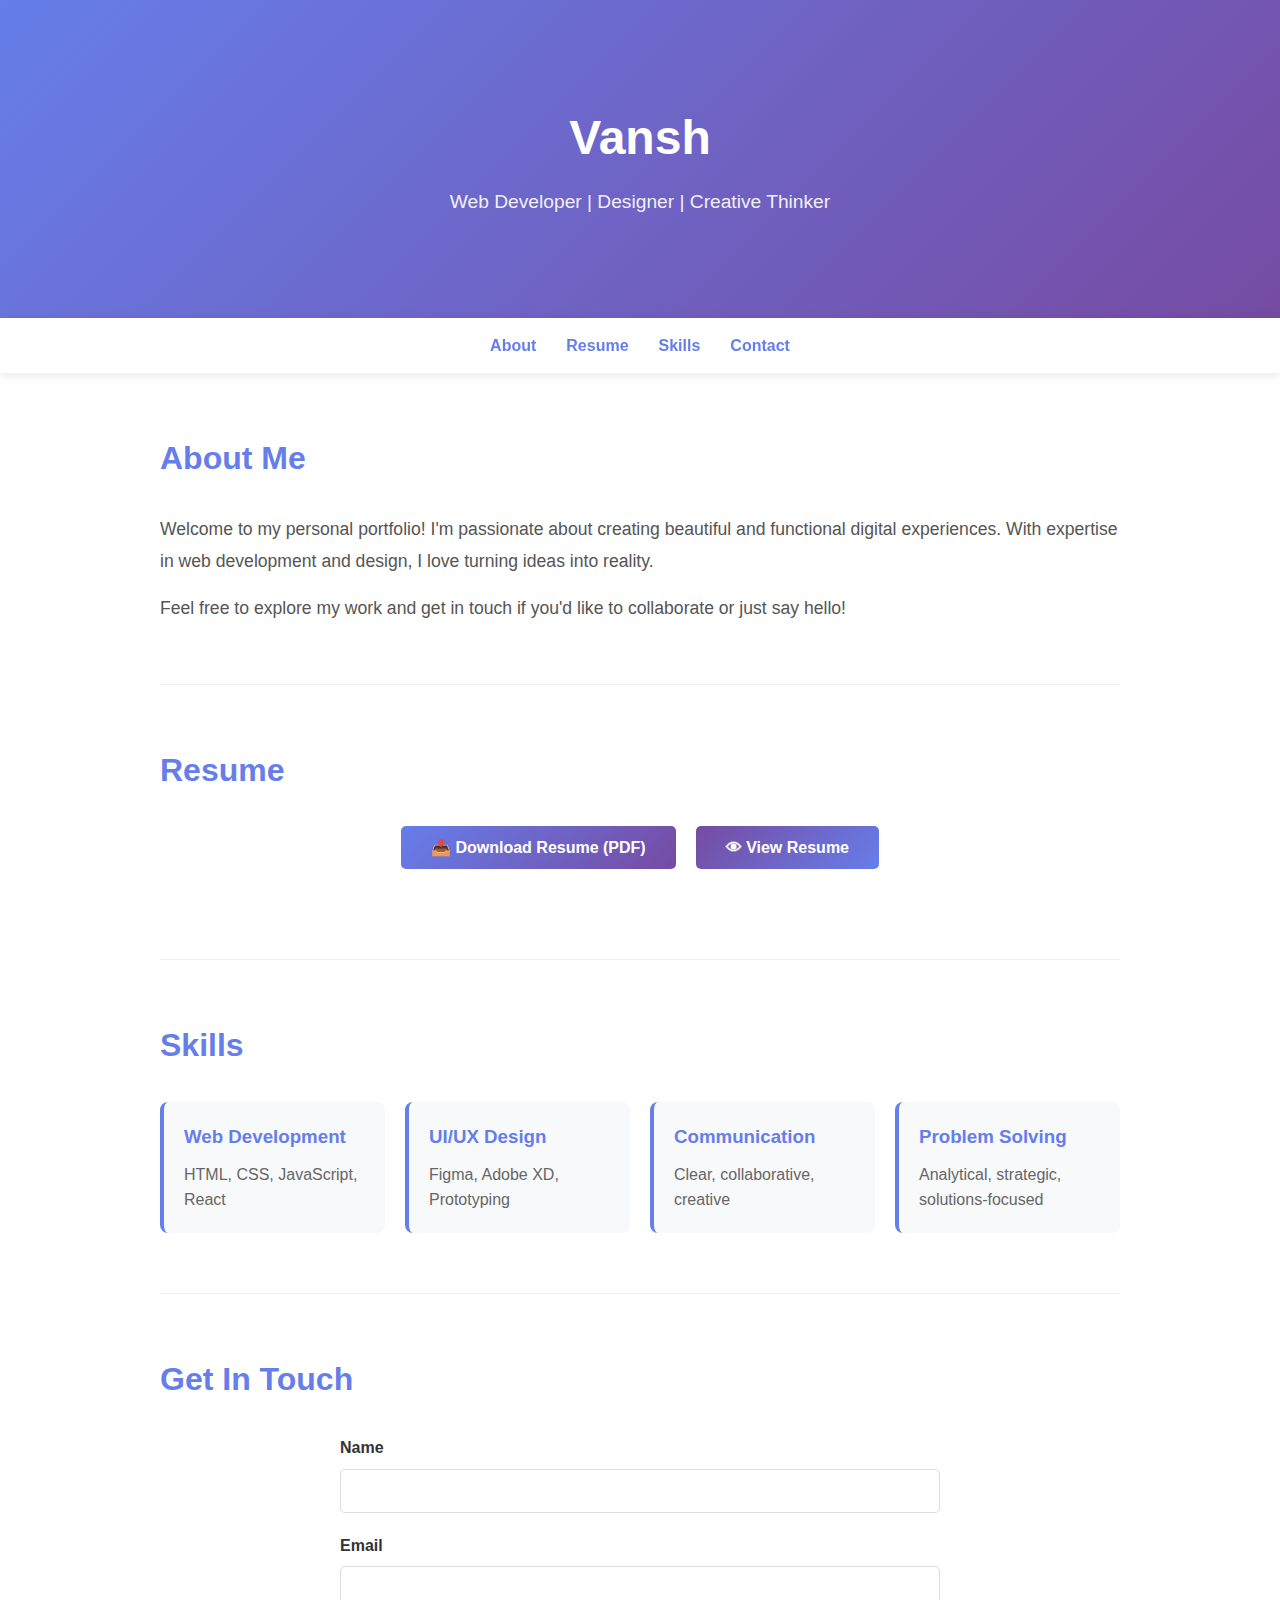
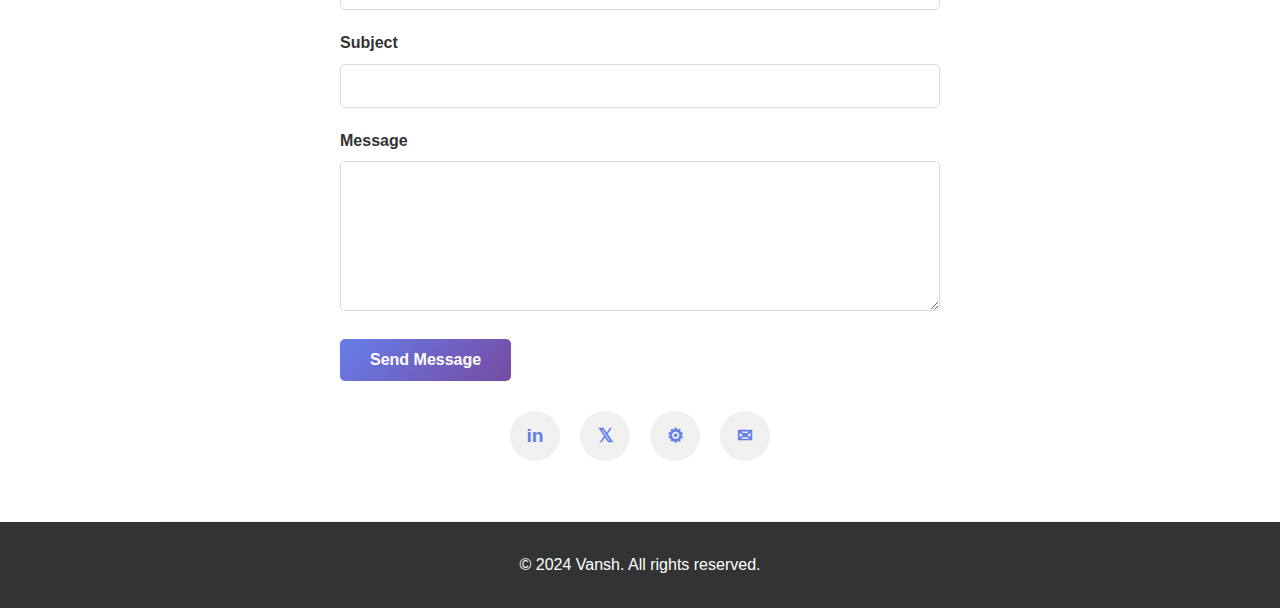
<file: index.html>
<!DOCTYPE html>
<html lang="en">
<head>
    <meta charset="UTF-8">
    <meta name="viewport" content="width=device-width, initial-scale=1.0">
    <meta name="google-site-verification" content="nrSzIbh8UQn3ziQFAAvv_ZBI9cbe99t2_Ja-mqrKbBw" />
    <title>Vansh - Personal Portfolio</title>
    <link rel="stylesheet" href="./style.css">
</head>
<body>
    <header>
        <h1>Vansh</h1>
        <p>Web Developer | Designer | Creative Thinker</p>
    </header>

    <nav>
        <ul>
            <li><a href="#about">About</a></li>
            <li><a href="#resume">Resume</a></li>
            <li><a href="#skills">Skills</a></li>
            <li><a href="#contact">Contact</a></li>
        </ul>
    </nav>

    <div class="container">
        <section id="about">
            <h2>About Me</h2>
            <div class="about-content">
                <p>Welcome to my personal portfolio! I'm passionate about creating beautiful and functional digital experiences. With expertise in web development and design, I love turning ideas into reality.</p>
                <p style="margin-top: 15px;">Feel free to explore my work and get in touch if you'd like to collaborate or just say hello!</p>
            </div>
        </section>

        <section id="resume">
            <h2>Resume</h2>
            <div style="display: flex; gap: 20px; justify-content: center; margin-bottom: 30px;">
                <button onclick="downloadResume()" class="btn-primary">
                    📥 Download Resume (PDF)
                </button>
                <button onclick="toggleResume()" class="btn-secondary">
                    👁 View Resume
                </button>
            </div>
            <div id="resumeContent" class="resume-content" style="display: none;">
                <div class="resume-header">
                    <h3>Vansh</h3>
                    <p>Panipat, Harayana (India) | (+91)9671766584 | jaatvansh5556@gmail.com | linkedin.com/in/vansh kharb</p>
                </div>

                <div class="resume-section">
                    <h4>Professional Summary</h4>
                    <p>Results-driven professional with experience in Web development. Proven track record of delivering high-quality projects and collaborating with cross-functional teams. Passionate about innovation and continuous learning.</p>
                </div>

               <div class="resume-section">
    <h4>Experience & Projects</h4>
    <div class="resume-item">
        <h5>Personal Portfolio Website</h5>
        <p class="company">Self-Hosted Project | July 2025 - Present</p>
        <ul>
            <li>Built a responsive portfolio using HTML, CSS, and JavaScript</li>
            <li>Implemented a working contact form using FormSubmit</li>
            <li>Managed version control and deployment via GitHub Pages</li>
            <li>Refined design and functionality over 5 months of development</li>
        </ul>
    </div>
</div>

                <div class="resume-section">
                    <h4>Education</h4>
                    <div class="resume-item">
                        <h5>Bachelor of Science in Computer Science</h5>
                        <p class="company">Kurukshetra University | Graduating 2025</p>
                    </div>
                </div>

                <div class="resume-section">
                    <h4>Skills</h4>
                    <p><strong>Technical:</strong> HTML, CSS, JavaScript, React, Node.js<br><strong>Tools:</strong> Git, VS Code<br><strong>Languages:</strong> English, Hindi</p>
                </div>
            </div>
        </section>

        <section id="skills">
            <h2>Skills</h2>
            <div class="skills">
                <div class="skill-card">
                    <h3>Web Development</h3>
                    <p>HTML, CSS, JavaScript, React</p>
                </div>
                <div class="skill-card">
                    <h3>UI/UX Design</h3>
                    <p>Figma, Adobe XD, Prototyping</p>
                </div>
                <div class="skill-card">
                    <h3>Communication</h3>
                    <p>Clear, collaborative, creative</p>
                </div>
                <div class="skill-card">
                    <h3>Problem Solving</h3>
                    <p>Analytical, strategic, solutions-focused</p>
                </div>
            </div>
        </section>

        <section id="contact">
            <h2>Get In Touch</h2>
            <div class="contact-form">
                
                <form action="https://formsubmit.co/jaatvansh5556@gmail.com" method="POST">
                    
                    <input type="hidden" name="_next" value="https://vansh9676.github.io/portfolio/">
                    
                    <input type="hidden" name="_captcha" value="false">

                    <div class="form-group">
                        <label for="name">Name</label>
                        <input type="text" id="name" name="name" required>
                    </div>
                    <div class="form-group">
                        <label for="email">Email</label>
                        <input type="email" id="email" name="email" required>
                    </div>
                    <div class="form-group">
                        <label for="subject">Subject</label>
                        <input type="text" id="subject" name="_subject" required>
                    </div>
                    <div class="form-group">
                        <label for="messageText">Message</label>
                        <input type="hidden" name="_template" value="table">
                        <textarea id="messageText" name="message" required></textarea>
                    </div>
                    <button type="submit" class="btn-primary">Send Message</button>
                </form>
            </div>

            <div class="social-links">
                <a href="https://linkedin.com" title="LinkedIn">in</a>
                <a href="https://twitter.com" title="Twitter">𝕏</a>
                <a href="https://github.com/vansh9676" title="GitHub">⚙</a>
                <a href="mailto:jaatvansh5556@gmail.com" title="Email">✉</a>
            </div>
        </section>
        </div>

    <footer>
        <p>&copy; 2024 Vansh. All rights reserved.</p>
    </footer>

 <script src="./script.js?v=2"></script>
</body>
</html>
</file>
<file: style.css>
* {
    margin: 0;
    padding: 0;
    box-sizing: border-box;
}

body {
    font-family: 'Segoe UI', Tahoma, Geneva, Verdana, sans-serif;
    line-height: 1.6;
    color: #333;
}

header {
    background: linear-gradient(135deg, #667eea 0%, #764ba2 100%);
    color: white;
    padding: 100px 20px;
    text-align: center;
}

header h1 {
    font-size: 3em;
    margin-bottom: 10px;
}

header p {
    font-size: 1.2em;
    opacity: 0.9;
}

nav {
    background: white;
    padding: 15px 0;
    position: sticky;
    top: 0;
    box-shadow: 0 2px 10px rgba(0,0,0,0.1);
    z-index: 1000;
}

nav ul {
    list-style: none;
    display: flex;
    justify-content: center;
    gap: 30px;
    flex-wrap: wrap;
    max-width: 1000px;
    margin: 0 auto;
    padding: 0 20px;
}

nav a {
    text-decoration: none;
    color: #667eea;
    font-weight: 600;
    transition: color 0.3s;
}

nav a:hover {
    color: #764ba2;
}

.container {
    max-width: 1000px;
    margin: 0 auto;
    padding: 0 20px;
}

section {
    padding: 60px 0;
    border-bottom: 1px solid #eee;
}

section h2 {
    font-size: 2em;
    margin-bottom: 30px;
    color: #667eea;
}

.about-content {
    font-size: 1.1em;
    line-height: 1.8;
    color: #555;
}

/* Resume Styles */
.resume-content {
    background: white;
    padding: 40px;
    border-radius: 8px;
    box-shadow: 0 4px 15px rgba(0,0,0,0.1);
    max-width: 800px;
    margin: 0 auto;
}

.resume-header {
    text-align: center;
    border-bottom: 2px solid #667eea;
    padding-bottom: 20px;
    margin-bottom: 30px;
}

.resume-header h3 {
    color: #333;
    margin: 0;
    font-size: 1.5em;
}

.resume-header p {
    color: #666;
    margin: 5px 0;
}

.resume-section {
    margin-bottom: 25px;
}

.resume-section h4 {
    color: #667eea;
    font-size: 1.1em;
    border-bottom: 2px solid #667eea;
    padding-bottom: 8px;
    margin-bottom: 12px;
}

.resume-section p {
    color: #555;
    line-height: 1.6;
}

.resume-item {
    margin-bottom: 15px;
}

.resume-item h5 {
    color: #333;
    margin: 0;
}

.resume-item .company {
    color: #667eea;
    margin: 3px 0;
    font-weight: 600;
}

.resume-item ul {
    margin: 8px 0;
    margin-left: 20px;
    color: #555;
}

.resume-item li {
    margin-bottom: 5px;
}

/* Skills Styles */
.skills {
    display: grid;
    grid-template-columns: repeat(auto-fit, minmax(200px, 1fr));
    gap: 20px;
    margin-top: 20px;
}

.skill-card {
    background: #f8f9fa;
    padding: 20px;
    border-radius: 8px;
    border-left: 4px solid #667eea;
    transition: all 0.3s ease;
}

.skill-card:hover {
    box-shadow: 0 4px 12px rgba(102, 126, 234, 0.2);
    transform: translateY(-2px);
}

.skill-card h3 {
    color: #667eea;
    margin-bottom: 10px;
}

.skill-card p {
    color: #666;
}

/* Contact Form Styles */
.contact-form {
    max-width: 600px;
    margin: 0 auto;
}

.form-group {
    margin-bottom: 20px;
}

label {
    display: block;
    margin-bottom: 8px;
    font-weight: 600;
    color: #333;
}

input, textarea {
    width: 100%;
    padding: 12px;
    border: 1px solid #ddd;
    border-radius: 5px;
    font-size: 1em;
    font-family: inherit;
    transition: border-color 0.3s;
}

input:focus, textarea:focus {
    outline: none;
    border-color: #667eea;
    box-shadow: 0 0 0 3px rgba(102, 126, 234, 0.1);
}

textarea {
    resize: vertical;
    min-height: 150px;
}

/* Button Styles */
button {
    border: none;
    border-radius: 5px;
    font-size: 1em;
    font-weight: 600;
    cursor: pointer;
    transition: transform 0.2s, box-shadow 0.2s;
}

.btn-primary {
    background: linear-gradient(135deg, #667eea 0%, #764ba2 100%);
    color: white;
    padding: 12px 30px;
}

.btn-primary:hover {
    transform: translateY(-2px);
    box-shadow: 0 10px 20px rgba(102, 126, 234, 0.3);
}

.btn-secondary {
    background: linear-gradient(135deg, #764ba2 0%, #667eea 100%);
    color: white;
    padding: 12px 30px;
}

.btn-secondary:hover {
    transform: translateY(-2px);
    box-shadow: 0 10px 20px rgba(118, 75, 162, 0.3);
}

/* Social Links */
.social-links {
    display: flex;
    gap: 20px;
    margin-top: 30px;
    justify-content: center;
}

.social-links a {
    display: inline-flex;
    align-items: center;
    justify-content: center;
    width: 50px;
    height: 50px;
    background: #f0f0f0;
    border-radius: 50%;
    text-decoration: none;
    color: #667eea;
    transition: all 0.3s;
    font-weight: bold;
    font-size: 1.2em;
}

.social-links a:hover {
    background: #667eea;
    color: white;
    transform: translateY(-3px);
}

/* Messages */
.message {
    padding: 15px;
    margin-bottom: 20px;
    border-radius: 5px;
    display: none;
}

.message.success {
    background: #d4edda;
    color: #155724;
    border: 1px solid #c3e6cb;
}

.message.error {
    background: #f8d7da;
    color: #721c24;
    border: 1px solid #f5c6cb;
}

/* Footer */
footer {
    background: #333;
    color: white;
    text-align: center;
    padding: 30px;
}

/* Responsive Design */
@media (max-width: 768px) {
    header h1 {
        font-size: 2em;
    }

    header p {
        font-size: 1em;
    }

    nav ul {
        gap: 15px;
    }

    section {
        padding: 40px 0;
    }

    section h2 {
        font-size: 1.5em;
    }

    .resume-content {
        padding: 20px;
    }

    .skills {
        grid-template-columns: 1fr;
    }
}
</file>
